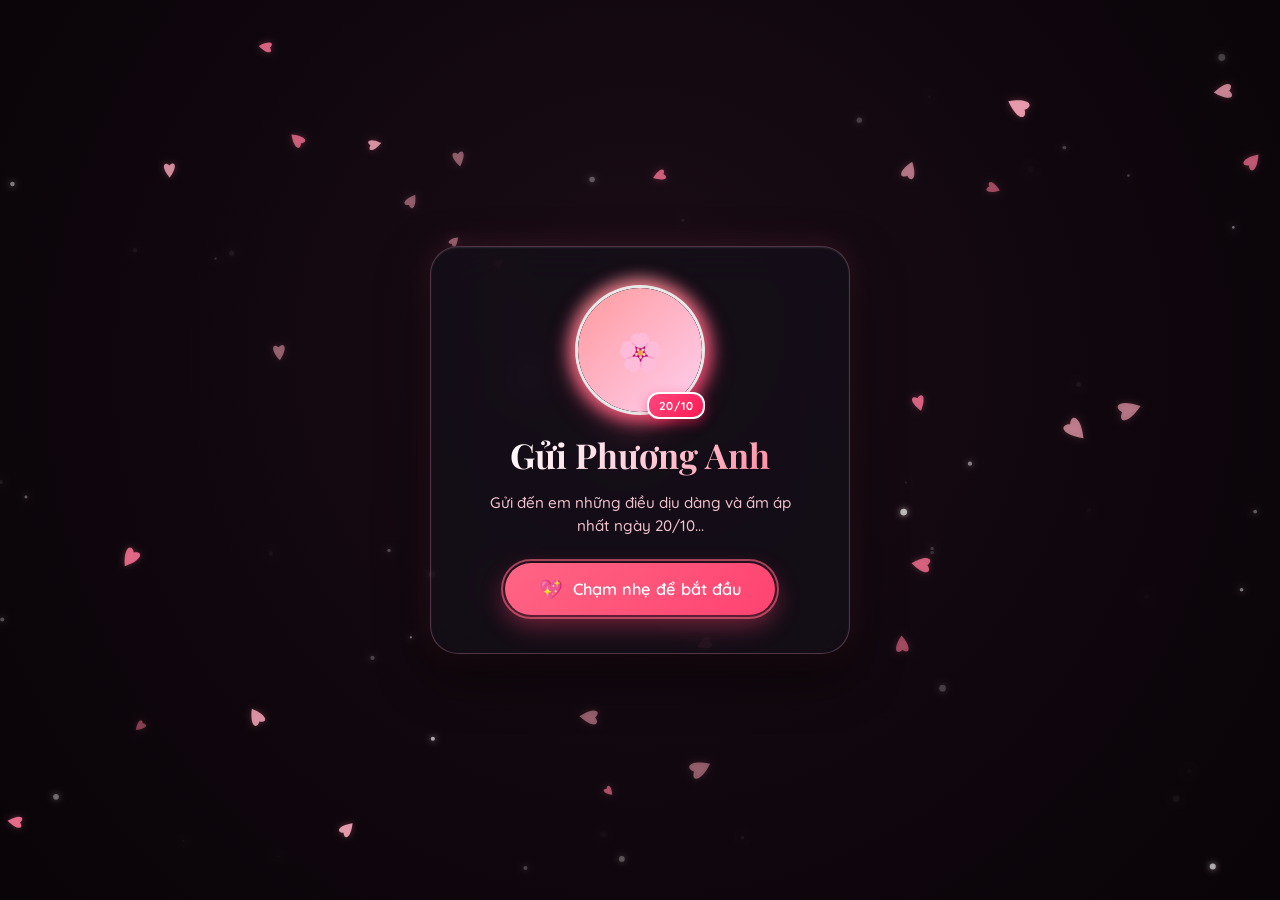
<file: index.html>
<!DOCTYPE html>
<html lang="vi">
<head>
  <meta charset="UTF-8">
  <meta name="viewport" content="width=device-width, initial-scale=1.0, viewport-fit=cover">
  <title>Gửi Phương Anh 💗 20/10</title>
  
  <!-- Google Fonts: Calligraphy handwriting + Romantic Serif -->
  <link rel="preconnect" href="https://fonts.googleapis.com">
  <link rel="preconnect" href="https://fonts.gstatic.com" crossorigin>
  <link href="https://fonts.googleapis.com/css2?family=Alex+Brush&family=Caveat:wght@600;700&family=Dancing+Script:wght@600;700&family=Marck+Script&family=Playfair+Display:ital,wght@0,500;0,700;1,400&family=Quicksand:wght@500;600;700&display=swap" rel="stylesheet">
  
  <link rel="stylesheet" href="style.css?v=pureportrait_v2">
</head>
<body>
  <!-- MASTER EXPERIENCE WRAPPER (Tối ưu chuẩn xem dọc cho mọi dòng điện thoại) -->
  <div id="experience-wrapper" class="experience-wrapper">
    <!-- Canvas background for floating particles, petals, glow sparkles -->
    <canvas id="bg-canvas"></canvas>

    <!-- Floating Audio Controller (Góc trên bên phải) -->
    <button id="music-toggle" class="music-btn hide" aria-label="Bật/Tắt nhạc">
      <span class="music-icon spinning">🎵</span>
    </button>

    <!-- Audio Element -->
    <audio id="bg-music" loop preload="auto">
      <source src="assets/love-song.mp3" type="audio/mpeg">
    </audio>

    <!-- MAIN WRAPPER -->
    <main id="app-container" class="app-container">
    
    <!-- STAGE 1: INTRO / TOUCH TO START SCREEN -->
    <section id="intro-screen" class="screen-view active">
      <div class="intro-card glass-panel">
        <div class="intro-avatar-wrapper">
          <div class="avatar-glow-ring"></div>
          <img id="intro-avatar" src="assets/phuong-anh.jpg" alt="Phương Anh" class="intro-avatar-img" onerror="this.onerror=null; this.src='data:image/svg+xml;utf8,<svg xmlns=\'http://www.w3.org/2000/svg\' width=\'160\' height=\'160\' viewBox=\'0 0 160 160\'><defs><linearGradient id=\'g\' x1=\'0%\' y1=\'0%\' x2=\'100%\' y2=\'100%\'><stop offset=\'0%\' stop-color=\'%23ff9a9e\'/><stop offset=\'100%\' stop-color=\'%23fecfef\'/></linearGradient></defs><rect width=\'100%\' height=\'100%\' rx=\'80\' fill=\'url(%23g)\'/><text x=\'50%\' y=\'52%\' font-size=\'48\' text-anchor=\'middle\' dominant-baseline=\'central\' fill=\'white\'>🌸</text></svg>';">
          <div class="avatar-badge">20/10</div>
        </div>
        
        <h1 class="intro-title">Gửi Phương Anh</h1>
        <p class="intro-subtitle">Gửi đến em những điều dịu dàng và ấm áp nhất ngày 20/10...</p>

        <button id="start-btn" class="start-btn">
          <span class="btn-heart">💖</span>
          <span class="btn-text">Chạm nhẹ để bắt đầu</span>
          <span class="pulse-ring"></span>
        </button>
      </div>
    </section>

    <!-- STAGE 2: STORYTELLING / MESSAGES SCREEN -->
    <section id="story-screen" class="screen-view">
      <div class="story-layout">
        <!-- Pure Floating Text Container (No Card / No Box) -->
        <div class="story-message-container">
          <div id="narrative-text" class="narrative-text"></div>
        </div>
      </div>
    </section>

    <!-- STAGE 3: CLIMAX SCREEN (BIG HOLLOW HEART + FILLING PARTICLES + PROPOSAL) -->
    <section id="climax-screen" class="screen-view">
      <!-- Heart Filling Canvas -->
      <canvas id="heart-canvas"></canvas>

      <!-- Center text proposal inside heart (Trái tim làm nền, chữ nổi bật ở giữa) -->
      <div id="proposal-wrapper" class="proposal-wrapper">
        <div class="proposal-box">
          <div id="final-lead-name" class="final-lead-name">Phanh àa...</div>
          <h2 id="final-proposal-text" class="final-proposal-text">
            <span class="prop-main-line">Chúc Phanh 20/10 thật hạnh phúc</span>
            <span class="prop-heart-icon">❤️</span>
          </h2>
          <!-- 2 nút nhận lời chúc ngọt ngào: "Cảm ơn anh" và "Em nhận lời chúc nha" -->
          <div id="proposal-actions" class="proposal-actions">
            <button id="btn-agree" class="choice-btn agree-btn">
              <span>Cảm ơn anh 💖</span>
            </button>
            <button id="btn-shy" class="choice-btn shy-btn">
              <span>Em nhận lời chúc nha 💕</span>
            </button>
          </div>
          <!-- Lời nhắn chúc mừng ngọt ngào sau khi bấm -->
          <div id="accepted-message" class="accepted-message hide">
            <p class="sweet-quote">“Mong em luôn vui vẻ, bình an và được yêu thương thật nhiều mỗi ngày.”</p>
            <span class="couple-tag">Dành tặng Phanh 💕 20/10</span>
          </div>
        </div>
      </div>
    </section>

    </main>
  </div>

  <script src="script.js?v=pureportrait_v2"></script>
</body>
</html>
</file>
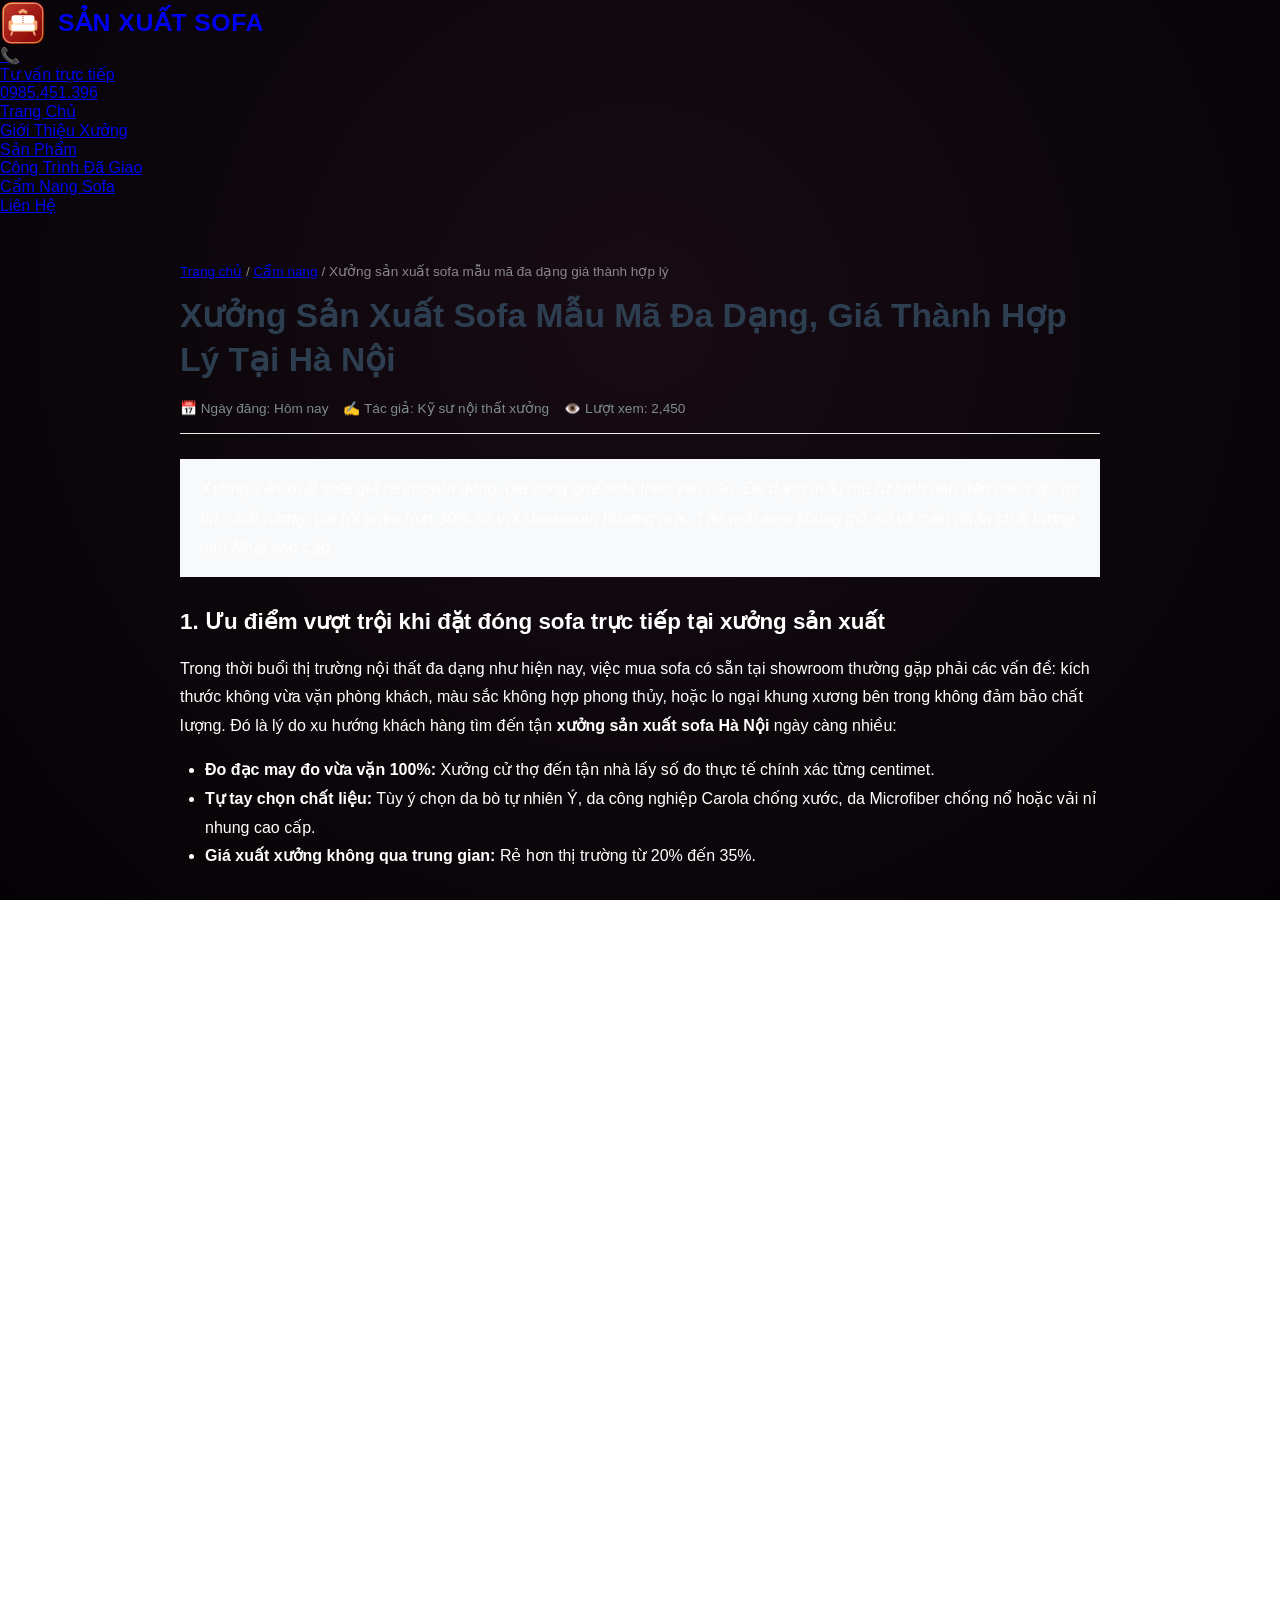
<file: cam-nang.html>
<!DOCTYPE html>
<html lang="vi">
<head>
  <meta charset="UTF-8">
  <meta name="viewport" content="width=device-width, initial-scale=1.0">
  <title>Xưởng Sản Xuất Sofa Mẫu Mã Đa Dạng Giá Thành Hợp Lý Tại Hà Nội | Cẩm Nang Nội Thất</title>
  <link rel="stylesheet" href="style.css">
</head>
<body>

  <!-- HEADER -->
  <header class="header-main">
    <div class="container header-inner">
      <a href="index.html" class="brand-logo" style="display:flex; align-items:center; gap:12px; text-decoration:none;">
        <img src="assets/logo-sofa.svg" alt="Logo Xưởng Sản Xuất Sofa" style="width:46px; height:46px; display:block;">
        <div class="brand-text">
          <h1 style="font-size: 1.55rem; font-weight: 800; color: var(--primary); letter-spacing: 0.5px; text-transform: uppercase; margin: 0; line-height: 1;">SẢN XUẤT SOFA</h1>
        </div>
      </a>
      <div class="header-cta-group">
        <a href="tel:0985451396" class="hotline-widget">
          <span class="pulse-phone">📞</span>
          <div>
            <div class="hotline-label">Tư vấn trực tiếp</div>
            <div class="hotline-number">0985.451.396</div>
          </div>
        </a>
      </div>
    </div>
  </header>

  <!-- NAVBAR -->
  <nav class="navbar-wrapper">
    <div class="container">
      <ul class="nav-links">
        <li class="nav-item"><a href="index.html" class="nav-link">Trang Chủ</a></li>
        <li class="nav-item"><a href="gioi-thieu.html" class="nav-link">Giới Thiệu Xưởng</a></li>
        <li class="nav-item"><a href="index.html#san-pham" class="nav-link">Sản Phẩm</a></li>
        <li class="nav-item"><a href="index.html#du-an-thuc-te" class="nav-link">Công Trình Đã Giao</a></li>
        <li class="nav-item active"><a href="cam-nang.html" class="nav-link">Cẩm Nang Sofa</a></li>
        <li class="nav-item"><a href="index.html#lien-he" class="nav-link">Liên Hệ</a></li>
      </ul>
    </div>
  </nav>

  <!-- BÀI VIẾT CHI TIẾT (CHUẨN FORM TÂM VIỆT) -->
  <div class="container" style="padding: 45px 16px;">
    <div style="max-width: 920px; margin: 0 auto; line-height: 1.8;">
      <div style="font-size: 0.85rem; color: #888; margin-bottom: 10px;">
        <a href="index.html">Trang chủ</a> / <a href="cam-nang.html">Cẩm nang</a> / <span>Xưởng sản xuất sofa mẫu mã đa dạng giá thành hợp lý</span>
      </div>

      <h1 style="color: #2c3e50; font-size: 2.1rem; line-height: 1.3; margin-bottom: 15px;">
        Xưởng Sản Xuất Sofa Mẫu Mã Đa Dạng, Giá Thành Hợp Lý Tại Hà Nội
      </h1>
      
      <div style="display:flex; gap:15px; color:#7f8c8d; font-size:0.85rem; margin-bottom:25px; border-bottom:1px solid #eee; padding-bottom:12px;">
        <span>📅 Ngày đăng: Hôm nay</span>
        <span>✍️ Tác giả: Kỹ sư nội thất xưởng</span>
        <span>👁️ Lượt xem: 2,450</span>
      </div>

      <div style="background:#f8f9fa; border-left:4px solid var(--primary); padding:15px 20px; margin-bottom:25px; font-style:italic; font-size:1.02rem;">
        Xưởng sản xuất sofa giá rẻ chuyên đóng, gia công ghế sofa theo yêu cầu. Đa dạng mẫu mã từ bình dân đến cao cấp, uy tín, chất lượng, giá tốt giảm hơn 30% so với showroom thương mại. Tận mắt xem khung gỗ, sờ và cảm nhận chất lượng mút Nhật cao cấp.
      </div>

      <h2 style="font-size:1.4rem; color:var(--primary); margin:25px 0 12px;">1. Ưu điểm vượt trội khi đặt đóng sofa trực tiếp tại xưởng sản xuất</h2>
      <p>
        Trong thời buổi thị trường nội thất đa dạng như hiện nay, việc mua sofa có sẵn tại showroom thường gặp phải các vấn đề: kích thước không vừa vặn phòng khách, màu sắc không hợp phong thủy, hoặc lo ngại khung xương bên trong không đảm bảo chất lượng. Đó là lý do xu hướng khách hàng tìm đến tận <strong>xưởng sản xuất sofa Hà Nội</strong> ngày càng nhiều:
      </p>

      <ul style="padding-left: 25px; margin: 15px 0;">
        <li><strong>Đo đạc may đo vừa vặn 100%:</strong> Xưởng cử thợ đến tận nhà lấy số đo thực tế chính xác từng centimet.</li>
        <li><strong>Tự tay chọn chất liệu:</strong> Tùy ý chọn da bò tự nhiên Ý, da công nghiệp Carola chống xước, da Microfiber chống nổ hoặc vải nỉ nhung cao cấp.</li>
        <li><strong>Giá xuất xưởng không qua trung gian:</strong> Rẻ hơn thị trường từ 20% đến 35%.</li>
      </ul>

      <div style="margin: 30px 0; border-radius: 8px; overflow: hidden; box-shadow: var(--shadow-sm);">
        <img src="assets/images/sofa_real_3.jpg" alt="Mẫu sofa tân cổ điển hoàng gia đã giao cho khách" style="width: 100%;">
        <p style="background: #f1f2f6; padding: 8px; font-size: 0.85rem; color: #555; text-align: center; margin: 0;">
          Bộ sofa góc L hoàng gia bọc da bò nâu đỏ tân cổ điển được sản xuất và bàn giao tận nhà khách hàng
        </p>
      </div>

      <h2 style="font-size:1.4rem; color:var(--primary); margin:25px 0 12px;">2. Một số mẫu sofa hoàn thiện đã bàn giao tới khách hàng</h2>
      <p>
        Dưới đây là một số công trình tiêu biểu mà xưởng sản xuất Sofa Hà Nội vừa bàn giao nghiệm thu thành công:
      </p>

      <!-- Grid 2 ảnh thực tế -->
      <div style="display:grid; grid-template-columns: 1fr 1fr; gap: 20px; margin: 25px 0;">
        <div>
          <img src="assets/images/sofa_real_1.jpg" style="width:100%; height:220px; object-fit:cover; border-radius:6px;">
          <h4 style="margin-top:8px; font-size:0.95rem;">Bộ Bàn Ghế Ăn 8 Ghế Tân Cổ Điển</h4>
          <p style="font-size:0.83rem; color:#666;">Khung gỗ tự nhiên viền đinh đồng thủ công, bàn giao tại Hà Đông.</p>
        </div>
        <div>
          <img src="assets/images/sofa_real_4.jpg" style="width:100%; height:220px; object-fit:cover; border-radius:6px;">
          <h4 style="margin-top:8px; font-size:0.95rem;">Bộ Sofa Da Tiếp Khách Giám Đốc</h4>
          <p style="font-size:0.83rem; color:#666;">Da bò đen huyền bí, đệm lò xo giàn cao cấp cho văn phòng Cầu Giấy.</p>
        </div>
      </div>

      <div style="display:grid; grid-template-columns: 1fr 1fr; gap: 20px; margin: 25px 0;">
        <div>
          <img src="assets/images/sofa_real_5.jpg" style="width:100%; height:220px; object-fit:cover; border-radius:6px;">
          <h4 style="margin-top:8px; font-size:0.95rem;">Bộ Sofa Góc L Màu Đỏ Mận Quý Phái</h4>
          <p style="font-size:0.83rem; color:#666;">Đệm đúc nguyên khối dày dặn kèm đôn rời, bàn giao tại Thanh Xuân.</p>
        </div>
        <div>
          <img src="assets/images/sofa_real_2.jpg" style="width:100%; height:220px; object-fit:cover; border-radius:6px;">
          <h4 style="margin-top:8px; font-size:0.95rem;">Bộ Bàn Ghế Đồng Kỵ Chạm Sen Đệm Đỏ</h4>
          <p style="font-size:0.83rem; color:#666;">Chạm khắc hoa sen phong thuỷ tinh tế, bàn giao tại Long Biên.</p>
        </div>
      </div>

      <h2 style="font-size:1.4rem; color:var(--primary); margin:25px 0 12px;">3. Quy chuẩn vật liệu đóng sofa tại xưởng</h2>
      <table style="width:100%; border-collapse:collapse; margin:20px 0; font-size:0.9rem;">
        <thead>
          <tr style="background:#c0392b; color:#fff;">
            <th style="padding:10px; border:1px solid #ddd; text-align:left;">Hạng mục</th>
            <th style="padding:10px; border:1px solid #ddd; text-align:left;">Tiêu chuẩn kỹ thuật xưởng</th>
          </tr>
        </thead>
        <tbody>
          <tr>
            <td style="padding:10px; border:1px solid #ddd; font-weight:bold;">Khung sườn</td>
            <td style="padding:10px; border:1px solid #ddd;">100% Gỗ sồi Nga tự nhiên đã qua tẩm sấy công nghệ cao, kháng mối mọt 15 năm.</td>
          </tr>
          <tr style="background:#f9f9f9;">
            <td style="padding:10px; border:1px solid #ddd; font-weight:bold;">Đệm mút</td>
            <td style="padding:10px; border:1px solid #ddd;">Mút D40 Việt Nhật nguyên tấm, hàm lượng cao su cao, đàn hồi cực tốt, không lún xẹp.</td>
          </tr>
          <tr>
            <td style="padding:10px; border:1px solid #ddd; font-weight:bold;">Hệ thống lò xo</td>
            <td style="padding:10px; border:1px solid #ddd;">Lò xo giàn dạng sóng bằng thép cường lực mạ kẽm chịu tải trọng trên 500kg.</td>
          </tr>
          <tr style="background:#f9f9f9;">
            <td style="padding:10px; border:1px solid #ddd; font-weight:bold;">Áo bọc da / nỉ</td>
            <td style="padding:10px; border:1px solid #ddd;">Da Carola, Da Ý, Da Microfiber, Nỉ nhung Hàn/Bỉ dệt chống bám bụi và chống thấm nước.</td>
          </tr>
        </tbody>
      </table>

      <!-- CTA Box -->
      <div style="background:#fff5f5; border:2px solid #e74c3c; border-radius:10px; padding:25px; margin:35px 0; text-align:center;">
        <h3 style="color:#c0392b; margin-bottom:10px;">ĐẶT LỊCH ĐẾN XƯỞNG HOẶC ĐO ĐẠC MIỄN PHÍ TẠI NHÀ</h3>
        <p style="margin-bottom:15px; color:#555;">Liên hệ ngay kỹ thuật xưởng để nhận bảng báo giá chi tiết và khuyến mãi giảm 30% giá gốc:</p>
        <a href="tel:0985451396" class="btn btn-primary" style="font-size:1.1rem; padding:12px 30px;">📞 GỌI HOTLINE: 0985.451.396</a>
        <a href="tel:0784991888" class="btn btn-secondary" style="font-size:1.1rem; padding:12px 30px; margin-left:10px;">📱 HOTLINE 2: 0784.991.888</a>
      </div>
    </div>
  </div>

  <!-- FOOTER -->
  <footer class="footer-main">
    <div class="container footer-bottom" style="border: none;">
      <p>© 2026 Xưởng Sản Xuất Sofa Hà Nội. Hotline: 0985.451.396 - 0784.991.888</p>
    </div>
  </footer>
</body>
</html>
</file>
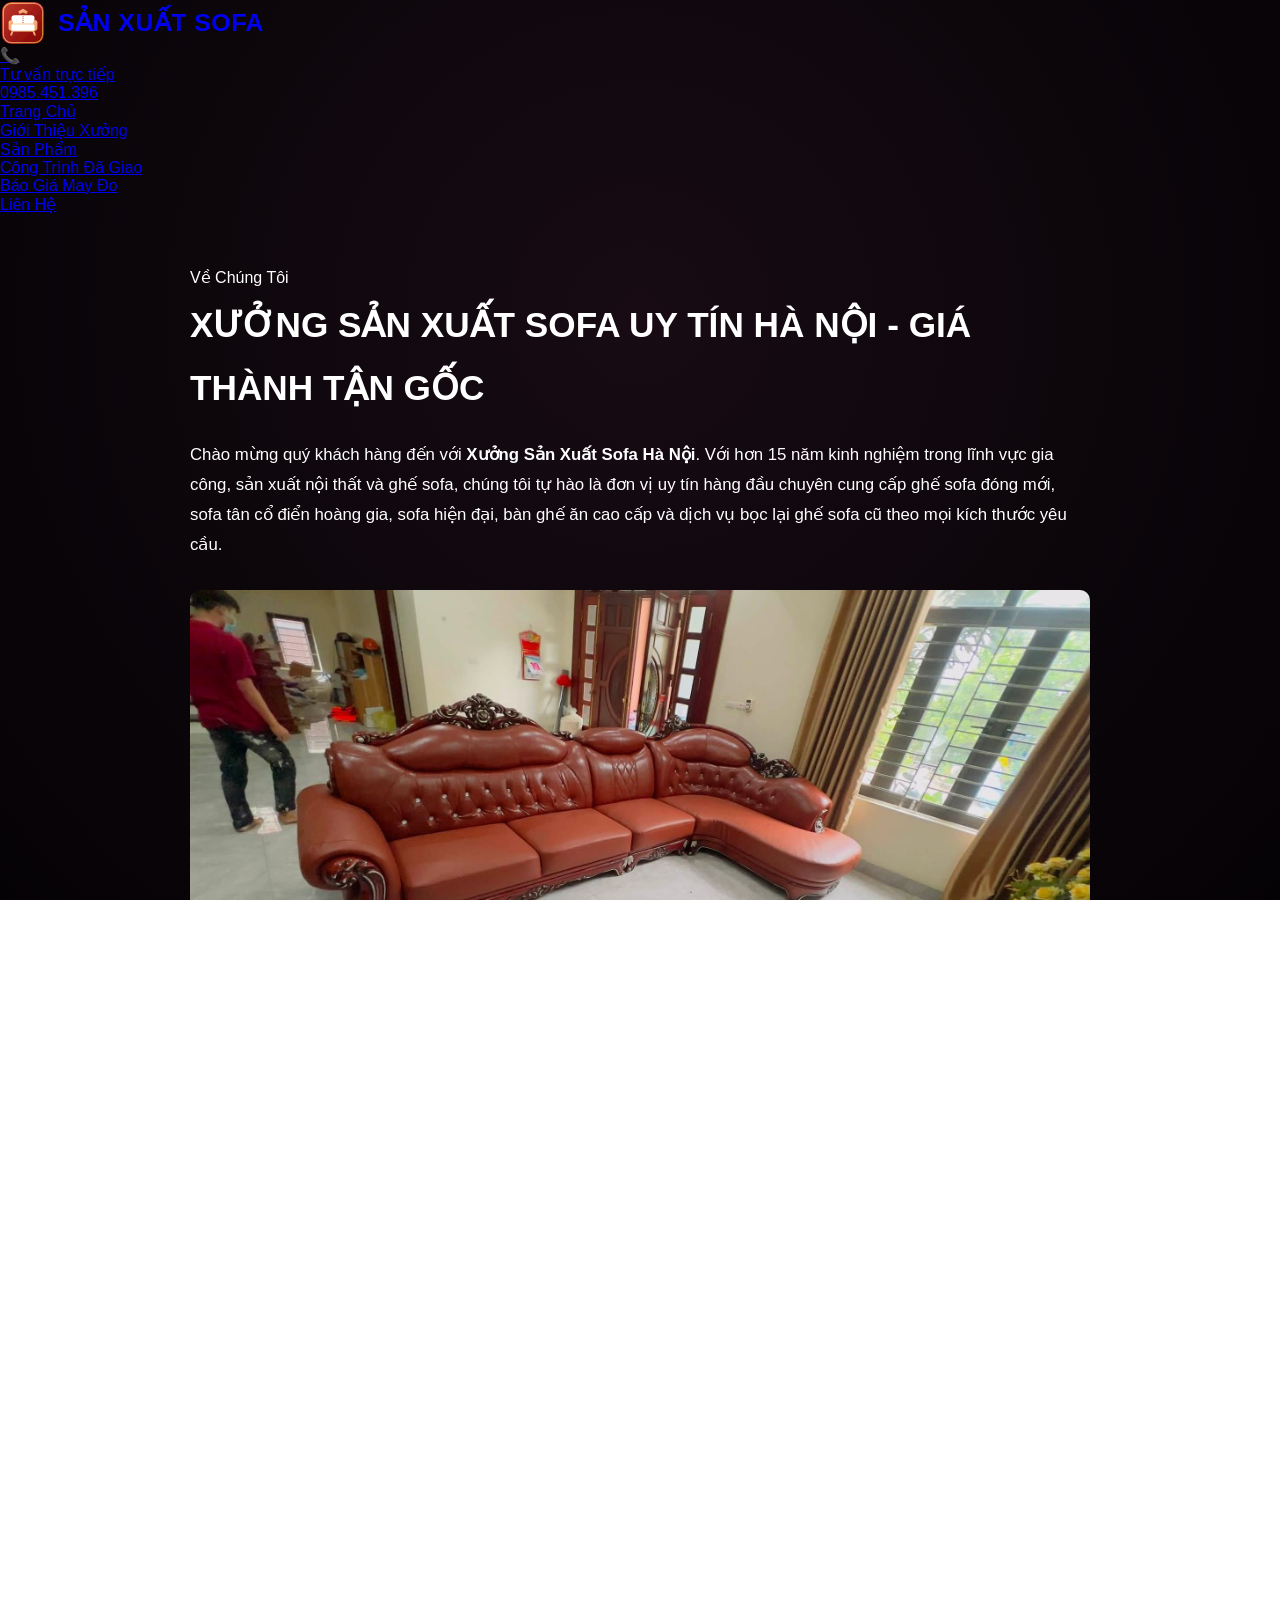
<file: gioi-thieu.html>
<!DOCTYPE html>
<html lang="vi">
<head>
  <meta charset="UTF-8">
  <meta name="viewport" content="width=device-width, initial-scale=1.0">
  <title>Giới Thiệu Xưởng Sản Xuất Sofa Hà Nội | Quy Mô, Năng Lực & Cam Kết</title>
  <link rel="stylesheet" href="style.css">
</head>
<body>

  <!-- HEADER -->
  <header class="header-main">
    <div class="container header-inner">
      <a href="index.html" class="brand-logo" style="display:flex; align-items:center; gap:12px; text-decoration:none;">
        <img src="assets/logo-sofa.svg" alt="Logo Xưởng Sản Xuất Sofa" style="width:46px; height:46px; display:block;">
        <div class="brand-text">
          <h1 style="font-size: 1.55rem; font-weight: 800; color: var(--primary); letter-spacing: 0.5px; text-transform: uppercase; margin: 0; line-height: 1;">SẢN XUẤT SOFA</h1>
        </div>
      </a>
      <div class="header-cta-group">
        <a href="tel:0985451396" class="hotline-widget">
          <span class="pulse-phone">📞</span>
          <div>
            <div class="hotline-label">Tư vấn trực tiếp</div>
            <div class="hotline-number">0985.451.396</div>
          </div>
        </a>
      </div>
    </div>
  </header>

  <!-- NAVBAR -->
  <nav class="navbar-wrapper">
    <div class="container">
      <ul class="nav-links">
        <li class="nav-item"><a href="index.html" class="nav-link">Trang Chủ</a></li>
        <li class="nav-item active"><a href="gioi-thieu.html" class="nav-link">Giới Thiệu Xưởng</a></li>
        <li class="nav-item"><a href="index.html#san-pham" class="nav-link">Sản Phẩm</a></li>
        <li class="nav-item"><a href="index.html#du-an-thuc-te" class="nav-link">Công Trình Đã Giao</a></li>
        <li class="nav-item"><a href="index.html#du-toan-gia" class="nav-link">Báo Giá May Đo</a></li>
        <li class="nav-item"><a href="index.html#lien-he" class="nav-link">Liên Hệ</a></li>
      </ul>
    </div>
  </nav>

  <!-- NỘI DUNG GIỚI THIỆU -->
  <div class="container" style="padding: 50px 16px;">
    <div style="max-width: 900px; margin: 0 auto; line-height: 1.8;">
      <span class="section-subtitle">Về Chúng Tôi</span>
      <h1 style="color: var(--primary); font-size: 2.2rem; margin-bottom: 20px;">XƯỞNG SẢN XUẤT SOFA UY TÍN HÀ NỘI - GIÁ THÀNH TẬN GỐC</h1>
      
      <p style="font-size: 1.05rem; margin-bottom: 20px;">
        Chào mừng quý khách hàng đến với <strong>Xưởng Sản Xuất Sofa Hà Nội</strong>. Với hơn 15 năm kinh nghiệm trong lĩnh vực gia công, sản xuất nội thất và ghế sofa, chúng tôi tự hào là đơn vị uy tín hàng đầu chuyên cung cấp ghế sofa đóng mới, sofa tân cổ điển hoàng gia, sofa hiện đại, bàn ghế ăn cao cấp và dịch vụ bọc lại ghế sofa cũ theo mọi kích thước yêu cầu.
      </p>

      <div style="margin: 30px 0; border-radius: 10px; overflow: hidden; box-shadow: var(--shadow-md);">
        <img src="assets/images/sofa_real_3.jpg" alt="Mẫu sofa tân cổ điển hoàng gia thực tế đã bàn giao" style="width: 100%;">
        <p style="background: #f1f2f6; padding: 10px 15px; font-size: 0.85rem; color: #555; text-align: center; margin: 0;">
          Mẫu sofa tân cổ điển hoàng gia gia công trực tiếp tại xưởng và bàn giao hoàn thiện tới khách hàng
        </p>
      </div>

      <h2 style="color: var(--dark); font-size: 1.5rem; margin: 30px 0 15px; border-left: 4px solid var(--primary); padding-left: 12px;">1. Vì sao nên chọn đóng sofa trực tiếp tại xưởng chúng tôi?</h2>
      <ul style="list-style: disc; padding-left: 25px; margin-bottom: 20px;">
        <li><strong>Tiết kiệm 20% - 35% chi phí:</strong> Khách hàng làm việc trực tiếp với xưởng sản xuất, không qua showroom trung gian thuê mặt bằng đắt đỏ.</li>
        <li><strong>May đo chính xác từng centimet:</strong> Dù phòng khách nhà bạn vuông vức, có góc méo hay diện tích hạn chế, xưởng đều khảo sát đo đạc thực tế để may vừa như in.</li>
        <li><strong>Khách hàng được về xưởng kiểm tra khung mút:</strong> Bạn hoàn toàn có thể đến trực tiếp xưởng xem khung gỗ sồi và thử độ đàn hồi của mút Nhật trước khi thợ bọc da hoàn thiện.</li>
        <li><strong>Đa dạng chất liệu da nỉ:</strong> Hơn 500+ mẫu da Carola, Microfiber, da bò Ý tự nhiên, nỉ nhung Bỉ cao cấp chống trầy xước, chống bám bụi và chống thấm nước.</li>
      </ul>

      <div style="margin: 30px 0; border-radius: 10px; overflow: hidden; box-shadow: var(--shadow-md);">
        <img src="assets/images/xuong_da.jpg" alt="Kho da nỉ sofa nhập khẩu" style="width: 100%;">
        <p style="background: #f1f2f6; padding: 10px 15px; font-size: 0.85rem; color: #555; text-align: center; margin: 0;">
          Hàng trăm cuộn da cao cấp nhập khẩu luôn có sẵn tại xưởng để khách hàng tự do lựa chọn
        </p>
      </div>

      <h2 style="color: var(--dark); font-size: 1.5rem; margin: 30px 0 15px; border-left: 4px solid var(--primary); padding-left: 12px;">2. Năng lực và mạng lưới đối tác</h2>
      <p style="margin-bottom: 15px;">
        Với cộng đồng hơn <strong>6,4K người theo dõi</strong> trên mạng xã hội và hàng nghìn khách hàng thân thiết tại Hà Nội và các tỉnh lân cận, chúng tôi liên kết chặt chẽ với các nhà cung cấp da nỉ và phụ liệu lớn như <em>Da Nỉ Dũng Nga, Da Nỉ Trung Trang, Gỗ Nhựa Nam Phong, Nam Long Máy Khâu</em>... nhằm mang lại chất lượng nguyên liệu chuẩn chỉ nhất với giá thành tận gốc.
      </p>

      <div style="background: #fff5f5; border: 2px dashed var(--primary); border-radius: 10px; padding: 25px; margin: 35px 0; text-align: center;">
        <h3 style="color: var(--primary); margin-bottom: 10px;">BẠN CẦN ĐÓNG SOFA HOẶC BỌC LẠI GHẾ CŨ?</h3>
        <p style="margin-bottom: 15px; color: #555;">Kỹ thuật viên của xưởng sẵn sàng đến tận nhà mang mẫu da nỉ tư vấn miễn phí.</p>
        <a href="tel:0985451396" class="btn btn-primary" style="font-size: 1.05rem;">📞 GỌI NGAY: 0985.451.396</a>
        <a href="https://zalo.me/0985451396" target="_blank" class="btn btn-secondary" style="margin-left: 10px;">💬 CHAT ZALO VỚI XƯỞNG</a>
      </div>
    </div>
  </div>

  <!-- FOOTER -->
  <footer class="footer-main">
    <div class="container footer-bottom" style="border: none;">
      <p>© 2026 Xưởng Sản Xuất Sofa Hà Nội. Hotline: 0985.451.396 - 0784.991.888</p>
    </div>
  </footer>
</body>
</html>
</file>
<file: style.css>
/* ===================================================
   VARIABLES & PALETTE (Soft Pastel Romantic Pink)
   =================================================== */
:root {
  --primary-pink: #ff6b8b;
  --soft-pink: #ffd3db;
  --blush-pink: #ff7597;
  --deep-rose: #ff2a5f;
  --heart-red: #ff1a53;
  --glow-pink: rgba(255, 107, 139, 0.55);
  --glass-bg: rgba(20, 16, 25, 0.72);
  --glass-border: rgba(255, 180, 205, 0.25);
  --text-dark: #ffffff;
  --text-soft: #f3c2cf;
  --font-body: 'Quicksand', -apple-system, BlinkMacSystemFont, 'Segoe UI', Roboto, sans-serif;
  --font-serif: 'Playfair Display', Georgia, serif;
  --font-script: 'Alex Brush', 'Dancing Script', cursive;
}

* {
  margin: 0;
  padding: 0;
  box-sizing: border-box;
  -webkit-tap-highlight-color: transparent;
  user-select: none;
}

html, body {
  width: 100%;
  height: 100%;
  min-height: 100vh;
  min-height: 100dvh;
  margin: 0;
  padding: 0;
  overflow: hidden;
  background: radial-gradient(circle at 50% 35%, #180b14 0%, #0d070c 50%, #050205 100%);
  font-family: var(--font-body);
  color: var(--text-dark);
  position: relative;
  touch-action: manipulation;
  -webkit-touch-callout: none;
}

/* Safe area insets for notches & home bars */
body {
  padding-top: env(safe-area-inset-top);
  padding-bottom: env(safe-area-inset-bottom);
  padding-left: env(safe-area-inset-left);
  padding-right: env(safe-area-inset-right);
}

/* MASTER WRAPPER */
.experience-wrapper {
  position: relative;
  width: 100%;
  height: 100%;
  min-height: 100vh;
  min-height: 100dvh;
  overflow: hidden;
  transition: transform 0.35s cubic-bezier(0.16, 1, 0.3, 1);
}

/* Background canvas for ambient petals & floating dust */
#bg-canvas {
  position: absolute;
  top: 0;
  left: 0;
  width: 100%;
  height: 100%;
  z-index: 1;
  pointer-events: none;
}

/* Climax heart filling canvas */
#heart-canvas {
  position: absolute;
  top: 0;
  left: 0;
  width: 100%;
  height: 100%;
  z-index: 2;
  pointer-events: none;
}

/* ===================================================
   FLOATING MUSIC BUTTON (Góc trên bên phải)
   =================================================== */
.music-btn {
  position: fixed;
  top: max(16px, env(safe-area-inset-top) + 12px);
  right: max(16px, env(safe-area-inset-right) + 12px);
  z-index: 100;
  width: 44px;
  height: 44px;
  border-radius: 50%;
  background: rgba(30, 20, 32, 0.85);
  backdrop-filter: blur(12px);
  -webkit-backdrop-filter: blur(12px);
  border: 1.5px solid rgba(255, 107, 139, 0.4);
  box-shadow: 0 4px 20px rgba(0, 0, 0, 0.5), 0 0 15px rgba(255, 107, 139, 0.3);
  display: flex;
  align-items: center;
  justify-content: center;
  cursor: pointer;
  transition: all 0.3s ease;
}

.music-btn:hover {
  transform: scale(1.08);
  box-shadow: 0 6px 25px rgba(255, 107, 139, 0.5);
}

.music-icon {
  font-size: 1.25rem;
  display: inline-block;
  line-height: 1;
}

.music-icon.spinning {
  animation: rotateMusic 4s linear infinite;
}

@keyframes rotateMusic {
  from { transform: rotate(0deg); }
  to { transform: rotate(360deg); }
}

/* ===================================================
   APP CONTAINER & SCREEN VIEWS
   =================================================== */
.app-container {
  position: relative;
  width: 100%;
  height: 100%;
  z-index: 10;
  overflow: hidden;
}

.screen-view {
  position: absolute;
  top: 0;
  left: 0;
  width: 100%;
  height: 100%;
  display: flex;
  align-items: center;
  justify-content: center;
  padding: max(16px, env(safe-area-inset-top)) max(16px, env(safe-area-inset-right)) max(16px, env(safe-area-inset-bottom)) max(16px, env(safe-area-inset-left));
  opacity: 0;
  pointer-events: none;
  visibility: hidden;
  transition: opacity 1s cubic-bezier(0.25, 1, 0.5, 1), transform 1s cubic-bezier(0.25, 1, 0.5, 1);
  transform: scale(0.96);
  overflow: hidden;
}

.screen-view.active {
  opacity: 1;
  pointer-events: auto;
  visibility: visible;
  transform: scale(1);
}

/* Glass panel design */
.glass-panel {
  background: var(--glass-bg);
  backdrop-filter: blur(20px);
  -webkit-backdrop-filter: blur(20px);
  border: 1.5px solid var(--glass-border);
  border-radius: 28px;
  box-shadow: 0 20px 50px rgba(0, 0, 0, 0.6),
              0 0 30px rgba(255, 107, 139, 0.15),
              0 1px 2px rgba(255, 255, 255, 0.1) inset;
}

/* ===================================================
   STAGE 1: INTRO SCREEN
   =================================================== */
.intro-card {
  width: 92%;
  max-width: 420px;
  max-height: 90dvh;
  padding: clamp(24px, 4.5vh, 38px) clamp(16px, 4vw, 28px);
  text-align: center;
  display: flex;
  flex-direction: column;
  align-items: center;
  gap: clamp(10px, 2vh, 16px);
  animation: floatCard 6s ease-in-out infinite;
}

@keyframes floatCard {
  0%, 100% { transform: translateY(0); }
  50% { transform: translateY(-8px); }
}

.intro-avatar-wrapper {
  position: relative;
  width: clamp(105px, 26vw, 130px);
  height: clamp(105px, 26vw, 130px);
  margin-bottom: 4px;
}

.avatar-glow-ring {
  position: absolute;
  top: -6px;
  left: -6px;
  right: -6px;
  bottom: -6px;
  border-radius: 50%;
  background: conic-gradient(from 0deg, #ff9a9e, #ff4d79, #ff758c, #ff9a9e);
  filter: blur(8px);
  opacity: 0.9;
  animation: rotateMusic 6s linear infinite;
}

.intro-avatar-img {
  position: relative;
  width: 100%;
  height: 100%;
  border-radius: 50%;
  object-fit: cover;
  border: 3.5px solid rgba(255, 255, 255, 0.9);
  box-shadow: 0 8px 30px rgba(255, 77, 121, 0.4);
  background: #1a1018;
  z-index: 2;
}

.avatar-badge {
  position: absolute;
  bottom: -4px;
  right: 0px;
  z-index: 3;
  background: linear-gradient(135deg, #ff477e, #ff1a53);
  color: #fff;
  font-size: 0.72rem;
  font-weight: 700;
  letter-spacing: 0.5px;
  padding: 4px 10px;
  border-radius: 12px;
  border: 2px solid #fff;
  box-shadow: 0 4px 12px rgba(255, 26, 83, 0.5);
}

.intro-title {
  font-family: var(--font-serif);
  font-size: clamp(1.75rem, 5.5vw, 2.15rem);
  font-weight: 700;
  background: linear-gradient(135deg, #ffffff, #ffd0dc, #ff8da1);
  -webkit-background-clip: text;
  -webkit-text-fill-color: transparent;
  line-height: 1.2;
}

.intro-subtitle {
  font-size: clamp(0.85rem, 3.2vw, 0.95rem);
  color: var(--text-soft);
  line-height: 1.5;
  max-width: 320px;
  font-weight: 500;
}

.start-btn {
  position: relative;
  margin-top: 10px;
  padding: 14px 34px;
  background: linear-gradient(135deg, #ff6584, #ff4371);
  color: #fff;
  border: none;
  border-radius: 40px;
  font-size: 1.02rem;
  font-weight: 600;
  font-family: var(--font-body);
  display: flex;
  align-items: center;
  gap: 10px;
  cursor: pointer;
  box-shadow: 0 10px 25px rgba(255, 67, 113, 0.42);
  transition: all 0.3s cubic-bezier(0.175, 0.885, 0.32, 1.275);
}

.start-btn:hover, .start-btn:active {
  transform: scale(1.05);
  box-shadow: 0 14px 30px rgba(255, 67, 113, 0.55);
}

.btn-heart {
  font-size: 1.2rem;
  animation: heartPulse 1.4s ease-in-out infinite;
}

.pulse-ring {
  position: absolute;
  top: -4px;
  left: -4px;
  right: -4px;
  bottom: -4px;
  border-radius: 44px;
  border: 2px solid rgba(255, 101, 132, 0.6);
  animation: pulseOut 2s ease-out infinite;
}

@keyframes pulseOut {
  0% { transform: scale(1); opacity: 0.9; }
  100% { transform: scale(1.18); opacity: 0; }
}

@keyframes heartPulse {
  0%, 100% { transform: scale(1); }
  50% { transform: scale(1.28); }
}

/* ===================================================
   STAGE 2: STORYTELLING SCREEN (Màn hình dọc cảm xúc)
   =================================================== */
.story-layout {
  width: 100%;
  max-width: 860px;
  display: flex;
  flex-direction: column;
  align-items: center;
  justify-content: center;
  margin: 0 auto;
  padding: 0 16px;
}

.story-photo-wrapper {
  display: flex;
  flex-direction: column;
  align-items: center;
  animation: gentleSway 7s ease-in-out infinite alternate;
}

@keyframes gentleSway {
  0% { transform: rotate(-1.5deg) translateY(0); }
  100% { transform: rotate(1.5deg) translateY(-6px); }
}

.photo-card-frame {
  position: relative;
  width: 170px;
  height: 170px;
  background: rgba(30, 20, 32, 0.85);
  padding: 8px 8px 14px 8px;
  border-radius: 16px;
  box-shadow: 0 16px 40px rgba(0, 0, 0, 0.7), 0 0 25px rgba(255, 71, 126, 0.3);
  border: 1px solid rgba(255, 180, 205, 0.35);
}

.photo-glow {
  position: absolute;
  top: -4px;
  left: -4px;
  right: -4px;
  bottom: -4px;
  border-radius: 20px;
  background: radial-gradient(circle, rgba(255, 107, 139, 0.4) 0%, transparent 70%);
  z-index: 0;
  pointer-events: none;
}

.story-photo-img {
  position: relative;
  width: 100%;
  height: 100%;
  border-radius: 10px;
  object-fit: cover;
  z-index: 1;
}

.photo-tape {
  position: absolute;
  top: -10px;
  left: 50%;
  transform: translateX(-50%);
  width: 60px;
  height: 18px;
  background: rgba(255, 180, 200, 0.25);
  backdrop-filter: blur(8px);
  border: 1px dashed rgba(255, 180, 205, 0.6);
  box-shadow: 0 2px 8px rgba(0,0,0,0.3);
  z-index: 2;
}

.photo-caption {
  margin-top: 10px;
  font-family: var(--font-serif);
  font-size: 0.95rem;
  color: #ffdce5;
  font-weight: 600;
  letter-spacing: 0.5px;
  text-shadow: 0 2px 8px rgba(0,0,0,0.6);
}

.story-message-container {
  width: 100%;
  max-width: 900px;
  display: flex;
  align-items: center;
  justify-content: center;
  text-align: center;
  background: transparent !important;
  border: none !important;
  box-shadow: none !important;
  backdrop-filter: none !important;
  -webkit-backdrop-filter: none !important;
}

.letter-card {
  padding: 28px 32px;
  min-height: 190px;
  display: flex;
  flex-direction: column;
  justify-content: space-between;
  position: relative;
  border-radius: 26px;
  background: rgba(18, 12, 22, 0.78);
  border: 1px solid rgba(255, 180, 205, 0.28);
  box-shadow: 0 20px 50px rgba(0, 0, 0, 0.7), 0 0 30px rgba(255, 77, 121, 0.2);
  transition: all 0.6s ease;
}

.letter-header {
  display: flex;
  align-items: center;
  gap: 10px;
  margin-bottom: 14px;
  border-bottom: 1px solid rgba(255, 180, 205, 0.2);
  padding-bottom: 10px;
}

.letter-feather {
  font-size: 1.1rem;
  filter: drop-shadow(0 0 6px rgba(255, 107, 139, 0.6));
}

.letter-tag {
  font-size: 0.82rem;
  font-weight: 600;
  color: #ff9cb3;
  letter-spacing: 1.2px;
  text-transform: uppercase;
}

.story-dots {
  margin-left: auto;
  display: flex;
  gap: 6px;
}

.story-dots .dot {
  width: 7px;
  height: 7px;
  border-radius: 50%;
  background: rgba(255, 255, 255, 0.25);
  transition: all 0.5s ease;
}

.story-dots .dot.active {
  background: #ff477e;
  width: 18px;
  border-radius: 10px;
  box-shadow: 0 0 10px #ff477e;
}

.poem-display-area {
  flex: 1;
  display: flex;
  align-items: center;
  justify-content: center;
  position: relative;
  padding: 8px 16px;
  min-height: 95px;
}

.narration-card {
  padding: 16px 20px;
  min-height: 150px;
  display: flex;
  align-items: center;
  justify-content: center;
  position: relative;
  background: transparent;
  border: none;
  backdrop-filter: none;
  -webkit-backdrop-filter: none;
  box-shadow: none;
}

.narration-display-area {
  width: 100%;
  display: flex;
  align-items: center;
  justify-content: center;
  text-align: center;
}

.narrative-text {
  font-family: var(--font-serif);
  font-size: 2.35rem;
  line-height: 1.85;
  color: #ffffff;
  text-shadow: 0 4px 30px rgba(0, 0, 0, 0.98),
               0 2px 10px rgba(0, 0, 0, 0.9),
               0 0 35px rgba(255, 180, 205, 0.6),
               0 0 12px rgba(255, 255, 255, 0.9);
  letter-spacing: 0.6px;
  font-weight: 600;
  text-align: center;
  min-height: 2.2em;
}

/* Từng dòng/cả câu xuất hiện nguyên vẹn từ mờ sương (blur) sang rõ dần (clear) */
.narrative-line {
  display: block;
  margin: 6px 0;
  opacity: 0;
  transform: translateY(8px);
  filter: blur(8px);
  transition: opacity 1200ms cubic-bezier(0.16, 1, 0.3, 1),
              transform 1200ms cubic-bezier(0.16, 1, 0.3, 1),
              filter 1200ms cubic-bezier(0.16, 1, 0.3, 1);
}

.narrative-line.revealed {
  opacity: 1;
  transform: translateY(0);
  filter: blur(0);
}

.narrative-line.fade-out {
  opacity: 0;
  transform: translateY(-8px);
  filter: blur(6px);
  transition: opacity 800ms cubic-bezier(0.25, 1, 0.5, 1),
              transform 800ms cubic-bezier(0.25, 1, 0.5, 1),
              filter 800ms cubic-bezier(0.25, 1, 0.5, 1);
}

/* ===================================================
   STAGE 3: CLIMAX SCREEN (EXACT SPECIFICATION)
   =================================================== */
#climax-screen {
  overflow: hidden;
}

.proposal-wrapper {
  position: absolute;
  top: 50%;
  left: 50%;
  transform: translate(-50%, -50%);
  width: 90%;
  max-width: 520px;
  text-align: center;
  z-index: 15;
  pointer-events: auto;
}

.proposal-box {
  padding: 10px 16px;
  display: flex;
  flex-direction: column;
  align-items: center;
  justify-content: center;
  gap: 12px;
}

/* Bước 3: "Phương Anh..." hiển thị nhỏ và nhẹ */
.final-lead-name {
  font-family: var(--font-body);
  font-size: 1.05rem;
  font-weight: 600;
  color: #ffdbe4;
  letter-spacing: 1.8px;
  text-shadow: 0 2px 8px rgba(0, 0, 0, 0.8), 0 0 15px rgba(255, 107, 139, 0.5);
  opacity: 0;
  transform: translateY(6px);
  transition: opacity 1000ms ease, transform 1000ms ease;
}

.final-lead-name.show {
  opacity: 1;
  transform: translateY(0);
}

.final-proposal-text {
  font-family: 'Dancing Script', 'Alex Brush', cursive;
  font-size: 2.75rem;
  font-weight: 700;
  color: #ffffff;
  line-height: 1.35;
  letter-spacing: 1px;
  text-shadow: 0 0 25px rgba(255, 255, 255, 1),
               0 0 15px rgba(255, 215, 225, 0.9),
               0 4px 20px rgba(0, 0, 0, 0.9);
  display: flex;
  align-items: center;
  justify-content: center;
  gap: 10px;
  flex-wrap: wrap;
  text-align: center;
  max-width: 92vw;
  margin: 0 auto;
}

.prop-main-line {
  display: inline-block;
  opacity: 0;
  transform: translateY(12px) scale(0.95);
  filter: blur(8px);
  transition: opacity 1200ms cubic-bezier(0.16, 1, 0.3, 1),
              transform 1200ms cubic-bezier(0.16, 1, 0.3, 1),
              filter 1200ms cubic-bezier(0.16, 1, 0.3, 1);
}

.prop-main-line.revealed {
  opacity: 1;
  transform: translateY(0) scale(1);
  filter: blur(0);
}

.prop-heart-icon {
  display: inline-block;
  font-size: 2.2rem;
  opacity: 0;
  transform: scale(0.5);
  transition: opacity 800ms ease, transform 800ms cubic-bezier(0.175, 0.885, 0.32, 1.275);
}

.prop-heart-icon.revealed {
  opacity: 1;
  transform: scale(1);
  animation: heartPulse 1.8s infinite ease-in-out 0.8s;
}

@keyframes glowPulse {
  0% {
    text-shadow: 0 0 18px rgba(255, 255, 255, 0.9),
                 0 4px 16px rgba(0, 0, 0, 0.7);
  }
  100% {
    text-shadow: 0 0 32px rgba(255, 255, 255, 1),
                 0 0 10px rgba(255, 220, 230, 0.9),
                 0 6px 24px rgba(0, 0, 0, 0.85);
  }
}

.proposal-actions {
  margin-top: 18px;
  display: flex;
  gap: 16px;
  justify-content: center;
  flex-wrap: wrap;
  opacity: 0;
  pointer-events: none;
  transform: translateY(15px);
  transition: opacity 1000ms cubic-bezier(0.16, 1, 0.3, 1), transform 1000ms cubic-bezier(0.16, 1, 0.3, 1);
}

.proposal-actions.show {
  opacity: 1;
  pointer-events: auto;
  transform: translateY(0);
}

.choice-btn {
  padding: 12px 28px;
  border-radius: 30px;
  font-size: 1rem;
  font-weight: 700;
  font-family: var(--font-body);
  cursor: pointer;
  border: none;
  transition: all 0.3s cubic-bezier(0.175, 0.885, 0.32, 1.275);
}

.agree-btn {
  background: #ffffff;
  color: #e0245e;
  box-shadow: 0 8px 25px rgba(255, 255, 255, 0.5), 0 4px 15px rgba(180, 20, 60, 0.4);
}

.agree-btn:hover, .agree-btn:active {
  transform: scale(1.08);
  box-shadow: 0 12px 30px rgba(255, 255, 255, 0.8), 0 6px 20px rgba(180, 20, 60, 0.5);
}

.shy-btn {
  background: rgba(255, 255, 255, 0.3);
  backdrop-filter: blur(10px);
  color: #ffffff;
  border: 1.5px solid rgba(255, 255, 255, 0.8);
  box-shadow: 0 4px 15px rgba(0,0,0,0.15);
}

.shy-btn:hover, .shy-btn:active {
  transform: scale(1.05);
  background: rgba(255, 255, 255, 0.45);
}

.accepted-message {
  margin-top: 14px;
  padding: 14px 20px;
  background: rgba(255, 255, 255, 0.25);
  backdrop-filter: blur(12px);
  border-radius: 20px;
  border: 1px solid rgba(255, 255, 255, 0.6);
  animation: fadeInPop 0.8s cubic-bezier(0.16, 1, 0.3, 1) forwards;
}

@keyframes fadeInPop {
  0% { opacity: 0; transform: scale(0.9); }
  100% { opacity: 1; transform: scale(1); }
}

.sweet-quote {
  font-family: var(--font-body);
  font-size: 0.95rem;
  color: #ffffff;
  font-style: italic;
  line-height: 1.5;
  text-shadow: 0 2px 8px rgba(160, 10, 50, 0.6);
}

.couple-tag {
  display: block;
  margin-top: 8px;
  font-weight: 700;
  font-size: 0.85rem;
  color: #fff;
  letter-spacing: 0.5px;
  text-shadow: 0 2px 6px rgba(160, 10, 50, 0.6);
}

.hide {
  display: none !important;
}

/* ===================================================
   RESPONSIVE DESIGN (Tối ưu chuẩn xem dọc cho mọi dòng điện thoại)
   =================================================== */

/* --- 1. MOBILE PHONES (iPhone 11-16, Samsung Galaxy, Xiaomi...) --- */
@media (max-width: 768px) {
  .screen-view {
    padding: max(16px, env(safe-area-inset-top)) max(14px, env(safe-area-inset-right)) max(16px, env(safe-area-inset-bottom)) max(14px, env(safe-area-inset-left));
  }

  .intro-card {
    width: 92%;
    max-width: 390px;
    padding: clamp(26px, 5vh, 36px) clamp(16px, 4vw, 24px);
    gap: clamp(12px, 2.2vh, 16px);
  }

  .intro-avatar-wrapper {
    width: clamp(105px, 28vw, 125px);
    height: clamp(105px, 28vw, 125px);
  }

  .intro-title {
    font-size: clamp(1.75rem, 6vw, 2.1rem);
  }

  .intro-subtitle {
    font-size: clamp(0.85rem, 3.2vw, 0.95rem);
    line-height: 1.5;
  }

  .start-btn {
    padding: 12px 24px;
    font-size: clamp(0.92rem, 3.5vw, 1.02rem);
    min-height: 48px;
  }

  .story-layout {
    width: 100%;
    padding: 0 16px;
  }

  .story-message-container {
    width: 100%;
    max-width: 95vw;
  }

  .narrative-text {
    font-size: clamp(1.48rem, 5.2vw, 1.95rem);
    line-height: 1.75;
    letter-spacing: 0.4px;
  }

  .proposal-wrapper {
    width: 94%;
    max-width: 440px;
  }

  .final-lead-name {
    font-size: 1.25rem;
  }

  .final-proposal-text {
    font-size: clamp(1.65rem, 6.2vw, 2.15rem);
    gap: 6px;
    line-height: 1.3;
  }

  .proposal-actions {
    gap: 10px;
    flex-wrap: wrap;
    justify-content: center;
  }

  .choice-btn {
    padding: 11px 22px;
    font-size: 0.95rem;
    min-width: 135px;
    min-height: 44px;
  }
}

/* --- 2. SMALL PHONES (iPhone SE, iPhone mini, máy nhỏ <= 380px) --- */
@media (max-width: 380px) {
  .intro-card {
    padding: 22px 14px;
    gap: 10px;
  }

  .intro-avatar-wrapper {
    width: 95px;
    height: 95px;
  }

  .intro-title {
    font-size: 1.65rem;
  }

  .intro-subtitle {
    font-size: 0.82rem;
  }

  .start-btn {
    padding: 10px 20px;
    font-size: 0.88rem;
    min-height: 42px;
  }

  .narrative-text {
    font-size: 1.35rem;
    line-height: 1.6;
  }

  .final-proposal-text {
    font-size: 1.55rem;
  }

  .choice-btn {
    padding: 9px 16px;
    font-size: 0.86rem;
    min-width: 120px;
    min-height: 40px;
  }
}
</file>
